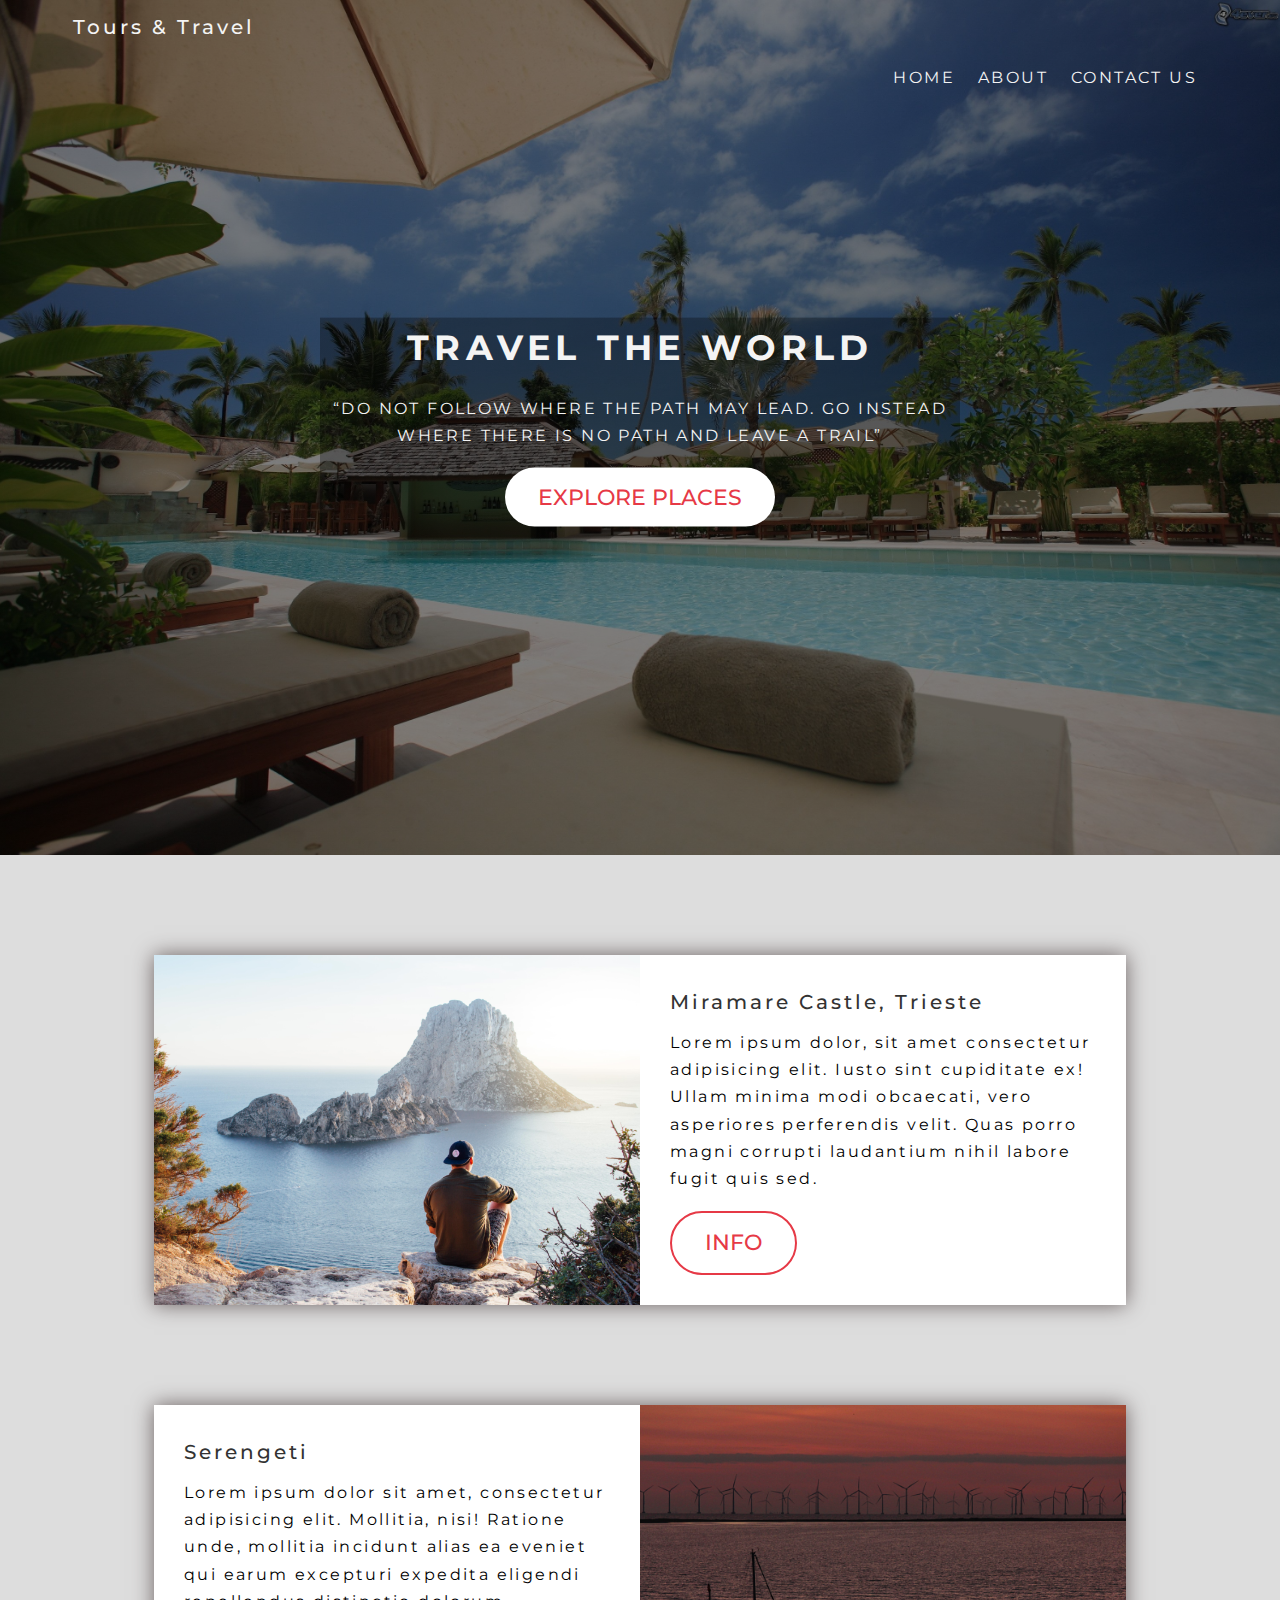
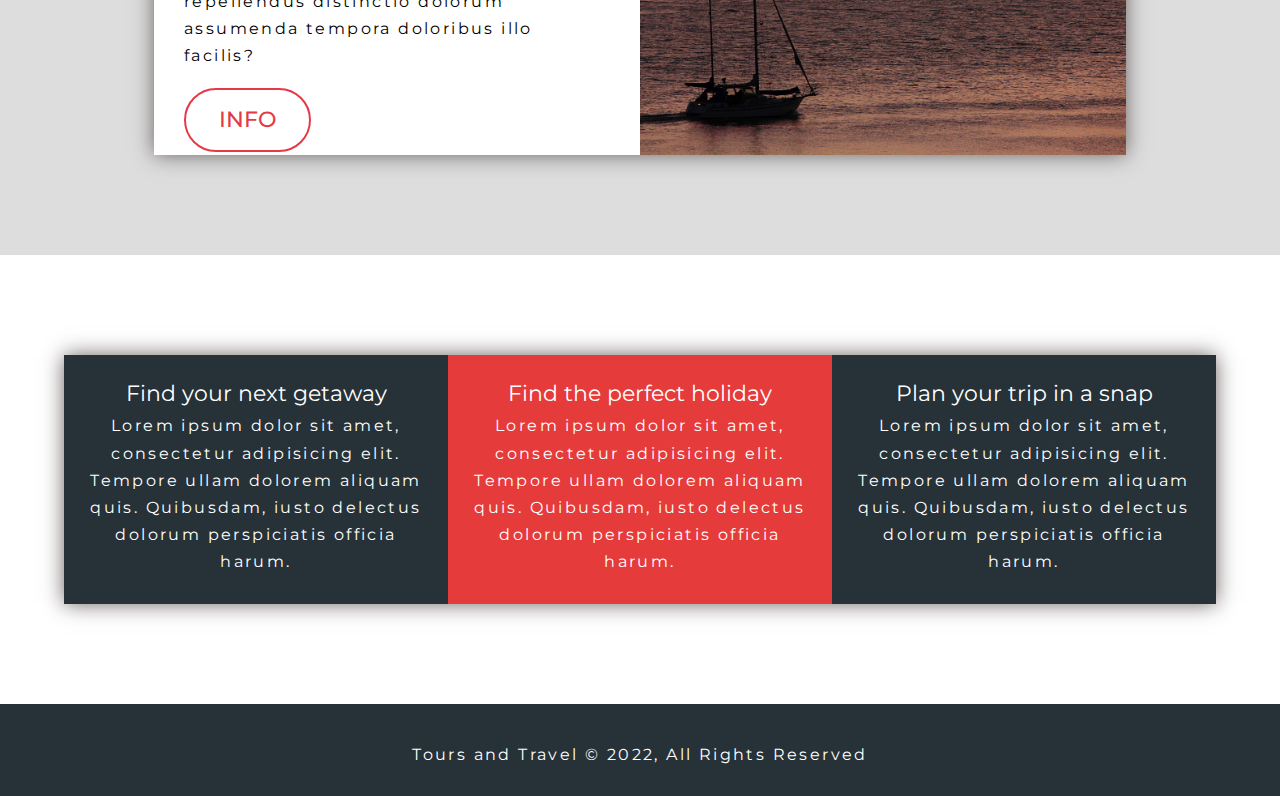
<file: index.html>
<!DOCTYPE html>
<html lang="en">
<head>
    <meta charset="UTF-8">
    <meta http-equiv="X-UA-Compatible" content="IE=edge">
    <meta name="viewport" content="width=device-width, initial-scale=1.0">
    <link rel="stylesheet" href="./css/style.css">
    <link rel="stylesheet" href="https://cdnjs.cloudflare.com/ajax/libs/font-awesome/6.0.0-beta3/css/all.min.css" integrity="sha512-Fo3rlrZj/k7ujTnHg4CGR2D7kSs0v4LLanw2qksYuRlEzO+tcaEPQogQ0KaoGN26/zrn20ImR1DfuLWnOo7aBA==" crossorigin="anonymous" referrerpolicy="no-referrer" />
    <title>Tours and Travel | Welcome</title>
</head>
<body>
    <header class="header">

        <nav class="navBar">
            <div class="container">
                <h1 class="logo, lgHeading, textWhite">Tours & Travel</h1>

            <ul class="navItems">
                <li class="navitem"><a href="./index.html">Home</a></li>
                <li class="navitem"><a href="./about.html">About</a></li>
                <li class="navitem"><a href="./contactUs.html">Contact Us</a></li>
            </ul>
            </div>
            
        </nav>

        <div class="headerContent">
            <h1 class="lgHeading textWhite">Travel the World</h1>
            <p class="textWhite">“Do not follow where the path may lead. Go instead where there is no path and leave a trail”</p>
            <a href="#explorePlaces" class="btn btnPrimary textRed mdHeading ">Explore Places</a>
        </div>

    </header>

    <section class="showcase" id="explorePlaces">
        <div class="container">

            <div class="row row1">
                <div class="imgBox">
                    <img src="./img/image24.PNG" alt="Image01">
                </div>
                <div class="textBox">
                    <h2 class="lgheading textBlack">
                        Miramare Castle, Trieste 
                    </h2>
                    <p class="textGrey">Lorem ipsum dolor, sit amet consectetur adipisicing elit. Iusto sint cupiditate ex! Ullam minima modi obcaecati, vero asperiores perferendis velit. Quas porro magni corrupti laudantium nihil labore fugit quis sed.</p>
                    <a href="#" class="btn btnSecondary textRed mdHeading ">Info</a>
                </div>
            </div>

            <div class="row row2">
                <div class="imgBox">
                    <img src="./img/image20.jpg" alt="Image01">
                </div>
                <div class="textBox">
                    <h2 class="lgheading textBlack">
                        Serengeti
                    </h2>
                    <p class="textGrey">Lorem ipsum dolor sit amet, consectetur adipisicing elit. Mollitia, nisi! Ratione unde, mollitia incidunt alias ea eveniet qui earum excepturi expedita eligendi repellendus distinctio dolorum assumenda tempora doloribus illo facilis?</p>
                    <a href="#" class="btn btnSecondary textRed mdHeading ">Info</a>
                </div>
            </div>

        </div>

    </section>

    <section class="features">
        
            <div class="container">
                <div class="boxWrapper">
                <div class="box box1">
                    <i class="fas fa-route fa-2x textRed"></i>
                    <header class="mdHeading">Find your next getaway</header>
                    <p>Lorem ipsum dolor sit amet, consectetur adipisicing elit. Tempore ullam dolorem aliquam quis. Quibusdam, iusto delectus dolorum perspiciatis officia harum.</p>
                </div>
                <div class="box box2">
                    <i class="fas fa-route fa-2x"></i>
                    <header class="mdHeading">Find the perfect holiday</header>
                    <p>Lorem ipsum dolor sit amet, consectetur adipisicing elit. Tempore ullam dolorem aliquam quis. Quibusdam, iusto delectus dolorum perspiciatis officia harum.</p>
                </div>
                <div class="box box3">
                    <i class="fas fa-route fa-2x textRed"></i>
                    <header class="mdHeading">Plan your trip in a snap</header>
                    <p>Lorem ipsum dolor sit amet, consectetur adipisicing elit. Tempore ullam dolorem aliquam quis. Quibusdam, iusto delectus dolorum perspiciatis officia harum.</p>
                </div>
            </div>


        </div>

    </section>

    <footer class="foot">
        <div class="container">
            <div class="social">
                <i class="fab fa-facebook fa-4x textWhite"></i>
                <i class="fab fa-youtube fa-4x textWhite"></i>
                <i class="fab fa-instagram fa-4x textWhite"></i>
            </div>
            <p>Tours and Travel &copy; 2022, All Rights Reserved</p>

        </div>


    </footer>
    
</body>
</html>
</file>
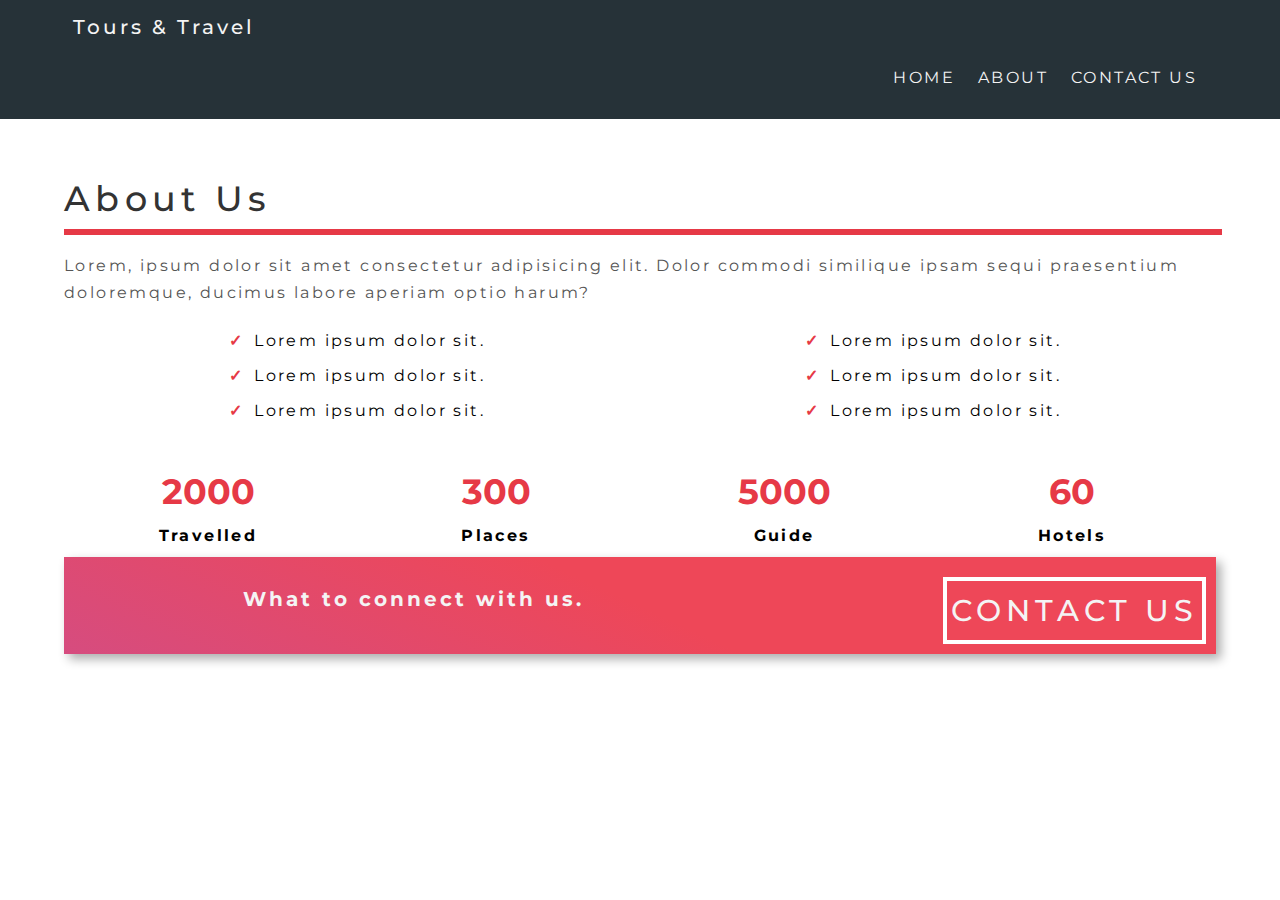
<file: about.html>
<!DOCTYPE html>
<html lang="en">
    <head>
        <meta charset="UTF-8">
        <meta http-equiv="X-UA-Compatible" content="IE=edge">
        <meta name="viewport" content="width=device-width, initial-scale=1.0">
        <link rel="stylesheet" href="./css/style.css">
        <link rel="stylesheet" href="https://cdnjs.cloudflare.com/ajax/libs/font-awesome/6.0.0-beta3/css/all.min.css" integrity="sha512-Fo3rlrZj/k7ujTnHg4CGR2D7kSs0v4LLanw2qksYuRlEzO+tcaEPQogQ0KaoGN26/zrn20ImR1DfuLWnOo7aBA==" crossorigin="anonymous" referrerpolicy="no-referrer" />
        <title>About Us</title>
    </head>
<body>
    <nav class="navBar bgDarknav">
        <div class="container">
            <h1 class="logo, lgHeading, textWhite">Tours & Travel</h1>

        <ul class="navItems">
            <li class="navitem"><a href="./index.html">Home</a></li>
            <li class="navitem"><a href="./about.html">About</a></li>
            <li class="navitem"><a href="./contactUs.html">Contact Us</a></li>
        </ul>
        </div>
        
    </nav>

    <section class="about">
        <div class="container">
            <h2 class="lgHeading textBlack aboutHeading">About Us</h2>
            <p class="textGray">Lorem, ipsum dolor sit amet consectetur adipisicing elit. Dolor commodi similique ipsam sequi praesentium doloremque, ducimus labore aperiam optio harum?</p>
            <div class="abtwrap">
                <div class="right textGrey">
                    <ul>
                        <li class="">Lorem ipsum dolor sit.</li>
                        <li>Lorem ipsum dolor sit.</li>
                        <li>Lorem ipsum dolor sit.</li>
                    </ul>
                </div>
                <div class="left textGrey">
                    <ul>
                        <li>Lorem ipsum dolor sit.</li>
                        <li>Lorem ipsum dolor sit.</li>
                        <li>Lorem ipsum dolor sit.</li>
                    </ul>
                </div>
            </div>

            <div class="counts">
                <div class="countItem countItem1">
                    <span class="lgHeading textRed">2000</span>
                    <p class="textGrey">Travelled</p>
                </div>
                <div class="countItem countItem2">
                    <span class="lgHeading textRed">300</span>
                    <p class="textGrey">Places</p>
                </div>
                <div class="countItem countItem3">
                    <span class="lgHeading textRed">5000</span>
                    <p class="textGrey">Guide</p>
                </div>
                <div class="countItem countItem4">
                    <span class="lgHeading textRed">60</span>
                    <p class="textGrey">Hotels</p>
                </div>

            </div>

            <div class="banner">
                <div class="bleft">
                    <p class="pline">What to connect with us.</p>
                </div>
                <div class="bright">
                    <a href="contactUs.html" class="btnb">Contact Us</a>
                </div>
                </div>

        
        </div>
        
        
    </section>
   
    
</body>
</html>
</file>
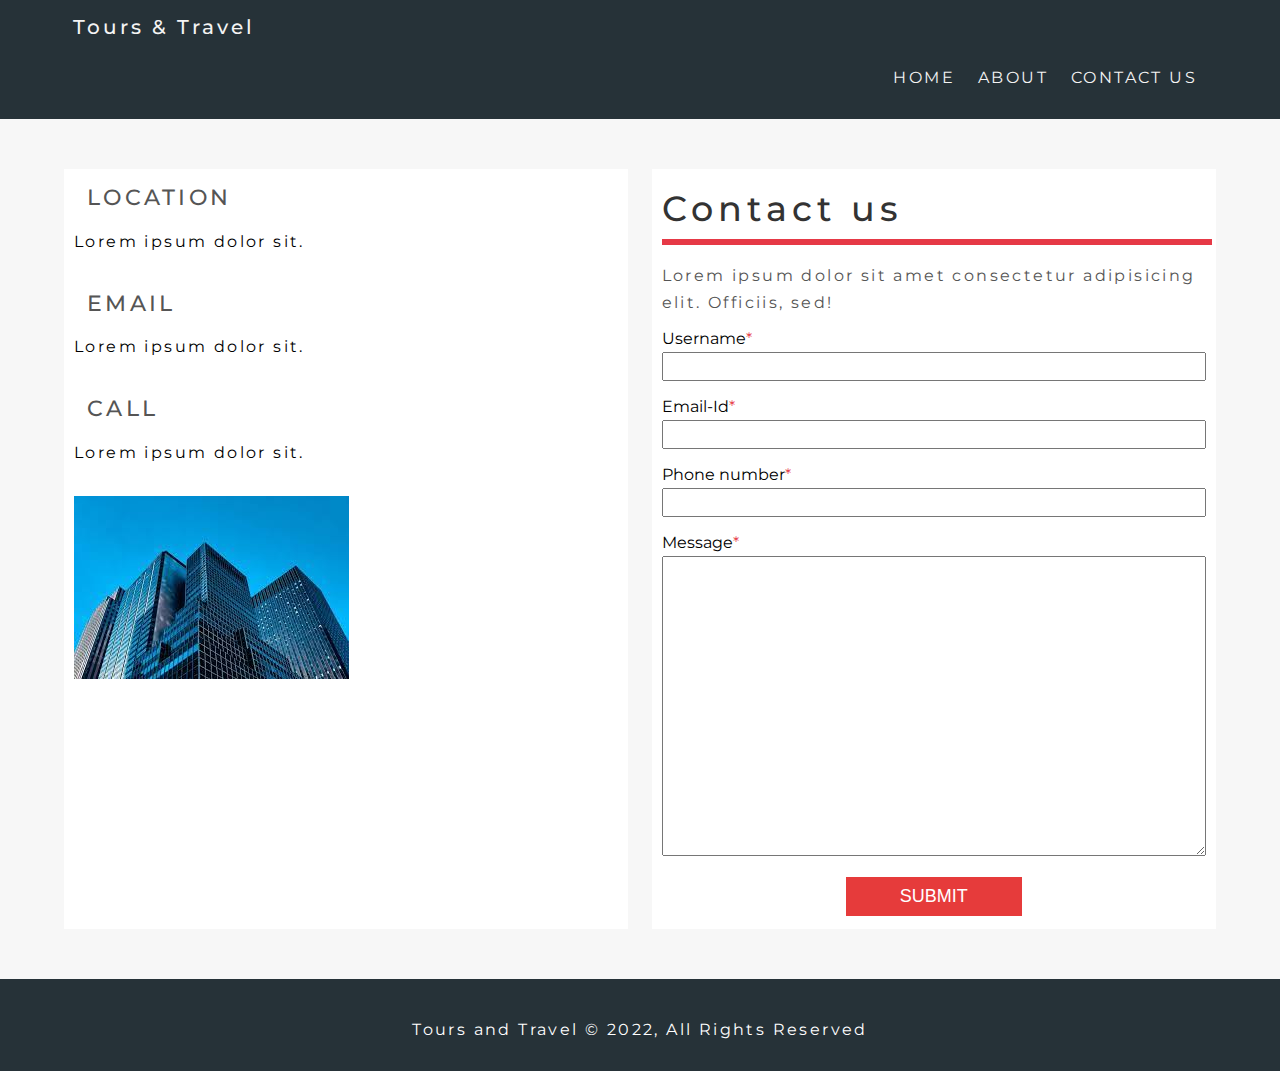
<file: contactUs.html>
<!DOCTYPE html>
<html lang="en">
<head>
    <meta charset="UTF-8">
    <meta http-equiv="X-UA-Compatible" content="IE=edge">
    <meta name="viewport" content="width=device-width, initial-scale=1.0">
    <link rel="stylesheet" href="./css/style.css">
    <link rel="stylesheet" href="https://cdnjs.cloudflare.com/ajax/libs/font-awesome/6.0.0-beta3/css/all.min.css" integrity="sha512-Fo3rlrZj/k7ujTnHg4CGR2D7kSs0v4LLanw2qksYuRlEzO+tcaEPQogQ0KaoGN26/zrn20ImR1DfuLWnOo7aBA==" crossorigin="anonymous" referrerpolicy="no-referrer" />
    <title>Contact Us</title>
</head>
<body>
    <nav class="navBar bgDarknav">
        <div class="container">
            <h1 class="logo, lgHeading, textWhite">Tours & Travel</h1>

        <ul class="navItems">
            <li class="navitem"><a href="./index.html">Home</a></li>
            <li class="navitem"><a href="./about.html">About</a></li>
            <li class="navitem"><a href="./contactUs.html">Contact Us</a></li>
        </ul>
        </div>
        
    </nav>

    <section class="contactform">
        <div class="container">
            <div class="formWrapper">
                <div class="cmpAddress">
                    <div class="addresGroup">
                        <i class="fas fa-map-marker-alt fa-3x textRed"></i>
                        <h2 class="textGray mdHeading">Location</h2>
                        <p>Lorem ipsum dolor sit.</p>
                    </div>
                    <div class="addresGroup">
                        <i class=" far fa-envelope fa-3x textRed"></i>
                        <h2 class="textGray mdHeading">Email</h2>
                        <p>Lorem ipsum dolor sit.</p>

                    </div>
                    <div class="addresGroup">
                        <i class="fas fa-phone-square-alt fa-3x textRed"></i>
                        <h2 class="textGray mdHeading">Call</h2>
                        <p>Lorem ipsum dolor sit.</p>

                    </div>

                    <img src="./img/cmpImage.jfif" alt="Company office">

                    
                </div>
                <form action="" class="cForm">
                    <h1 class="lgHeading textBlack">Contact us</h1>
                    <p class="textGray">Lorem ipsum dolor sit amet consectetur adipisicing elit. Officiis, sed!</p>
                    <div class="formGroup">
                        <label for="username">Username</label>
                        <input type="text" name="" id="username" required>
                    </div>
                    <div class="formGroup">
                        <label for="email">Email-Id</label>
                        <input type="email" name="" id="email" required>
                    </div>
                    <div class="formGroup">
                        <label for="phone">Phone number</label>
                        <input type="number" name="" id="phone" required>
                    </div>
                    <div class="formGroup">
                        <label for="message">Message</label>
                        <textarea name="" id="message"></textarea>
                    </div>
                    <button type="submit" class="formSubmit">Submit</button>
                </form>
            </div>
        </div>
        
    </section>

    <footer class="foot">
        <div class="container">
            <div class="social">
                <i class="fab fa-facebook fa-4x textWhite"></i>
                <i class="fab fa-youtube fa-4x textWhite"></i>
                <i class="fab fa-instagram fa-4x textWhite"></i>
            </div>
            <p>Tours and Travel &copy; 2022, All Rights Reserved</p>

        </div>


    </footer>

    
</body>
</html>
</file>
<file: css/style.css>
@import url("https://fonts.googleapis.com/css2?family=Montserrat:wght@300;400;500;700&display=swap");

* {
  margin: 0;
  padding: 0;
  box-sizing: border-box;
}

html {
  font-size: 62.5%;
}

body {
  font-family: "Montserrat", sans-serif;
  line-height: 1.7;
}

ul li {
  list-style: none;
}
a {
  font-size: 1.6rem;
  text-decoration: none;
}
p,
li {
  font-size: 1.6rem;
  margin-bottom: 0.5em;
  letter-spacing: 0.15em;
}

h1,
h2,
h3 {
  margin-bottom: 0.5em;
  letter-spacing: 0.15em;
  font-weight: 500;
  font-size: 2rem;
}

.container {
  max-width: 1200px;
  width: 90%;
  margin: 0px auto;
}

.lgHeading {
  font-size: 3.5rem;
}

.mdHeading {
  font-size: 2.2rem;
}

.textRed {
  color: #e63946;
}
.textWhite {
  color: #f4f4f4;
}
.textBlack {
  color: #333;
}
.textGray {
  color: #555;
}

.btn {
  display: inline-block;
  padding: 0.5em 1.5em;
  font-weight: 500;
  text-transform: uppercase;
  margin: 0.5em 0;
}

.btnPrimary {
  background-color: #fff;
  border-radius: 10em;
}
.btnSecondary {
  background-color: #fff;
  border-radius: 10em;
  border: 2px #e63946 solid;
  border-radius: 1.5em;
}

.btnPrimary:hover {
  background-color: #ddd;
}
.btnSecondary:hover {
  background-color: #ee9191;
}

.header {
  position: relative;
  height: 95vh;
  background: linear-gradient(rgba(0, 0, 0, 0.5), rgba(0, 0, 0, 0.5)),
    url(../img/image017.jpg);
  background-position: center;
  background-size: cover;
  background-repeat: no-repeat;
}

.navBar {
  /* border: 2px solid green; */
  padding: 1rem;
}

.navBar::after {
  content: "";
  display: block;
  clear: both;
}

.navBar .logo {
  float: left;
}
.navBar .navItems {
  float: right;
}

.navBar a:link,
.navBar a:visited {
  color: #f4f4f4;
}

.navBar a {
  padding-bottom: 0.3rem;
}

.navBar a:hover {
  border-bottom: 1px solid #f4f4f4;
}

.navBar .navItems .navitem {
  display: inline-block;
  padding: 1rem;
  text-transform: uppercase;
}

.headerContent {
  position: absolute;
  top: 50%;
  left: 50%;
  transform: translate(-50%, -50%);
  text-align: center;
  background: linear-gradient(rgba(0, 0, 0, 0.3), rgba(0, 0, 0, 0.3));
}

.headerContent h1 {
  text-transform: uppercase;
  font-weight: 700;
}

.headerContent p {
  text-transform: uppercase;
}

.showcase {
  background-color: #ddd;
  padding: 10rem;
}

.row {
  height: 350px;
  background-color: #fff;
  box-shadow: 0px 0px 20px 0px rgb(109, 99, 99);
}
.row1 {
  margin-bottom: 10rem;
  background-color: #fff;
}

.row1 .imgBox,
.row2 .textBox {
  float: left;
  width: 50%;
}

.row1 .textBox,
.row2 .imgBox {
  float: right;
  width: 50%;
}

.row .textBox {
  padding: 3rem;
}

.row .imgBox {
  height: 100%;
}
.row .imgBox img {
  display: inline-block;
  width: 100%;
  height: 100%;
  object-fit: cover;
}

.row::after {
  content: "";
  display: block;
  clear: both;
}

.features {
  padding: 10rem 0;
}

.boxWrapper {
  box-shadow: 0px 0px 20px 0px rgb(109, 99, 99);
}

.box {
  width: 33.333333%;
  float: left;
  padding: 2rem;
  text-align: center;
}

.box1,
.box3 {
  background-color: #263238;
  color: #fff;
}

.box2 {
  background-color: #e63b3b;
  color: #fff;
}

.boxWrapper::after {
  content: "";
  display: block;
  clear: both;
}

.foot {
  background-color: #263238;
  color: #fff;
  padding: 2rem;
  text-align: center;
}
.social i {
  margin: 0.1em;
}

.bgDarknav {
  background-color: #263238;
}

.about {
  padding: 5rem 0;
}
.aboutHeading::after {
  content: "";
  display: block;
  border: 3px solid #e63946;
  width: 100%;
}

.abtwrap {
  text-align: center;
  margin-top: 2rem;
}

.abtwrap .left {
  float: left;
  width: 50%;
}

.abtwrap .right {
  float: left;
  width: 50%;
}

.abtwrap:after {
  content: "";
  display: block;
  clear: both;
}

.abtwrap li::before {
  content: "\2713";
  color: #e63946;
  font-weight: 700;
  padding: 1rem;
  display: inline;
}

.countItem {
  float: left;
  width: 25%;
  text-align: center;
  margin-top: 3rem;
}

.counts:after {
  content: "";
  display: block;
  clear: both;
}

.countItem1,
.countItem2,
.countItem3,
.countItem4 {
  font-weight: 700;
}

.banner {
  background: linear-gradient(25deg, #d64c7f, #ee4758 50%);
  color: #f4f4f4;
  padding: 1rem;
  box-shadow: 5px 5px 10px #00000054;
}

.bleft {
  float: left;
  width: 60%;
  text-align: center;
}

.bright {
  float: right;
  width: 40%;
  text-align: right;
}
.pline {
  font-weight: 700;
  font-size: 2rem;
  margin-top: 1.5rem;
}

.btnb {
  text-align: center;
  display: inline-block;
  font-weight: 500;
  font-size: 3rem;
  text-transform: uppercase;
  border: 4px solid white;
  padding: 0.4rem 0.4rem;
  letter-spacing: 0.5rem;
  color: #f4f4f4;
  margin-top: 1rem;
}

.banner:after {
  content: "";
  display: block;
  clear: both;
}

.contactform {
  padding: 5rem 0;
  background: #f7f7f7;
}

.formWrapper .cmpAddress {
  height: 760px;
  float: left;
  width: 49%;
  background: #fff;
  padding: 1rem;
}

.formWrapper .cmpAddress i {
  display: inline-block;
  margin-right: 1rem;
}

.formWrapper .cmpAddress h2 {
  display: inline-block;
  text-transform: uppercase;
}
.formWrapper .addresGroup {
  margin-bottom: 3rem;
}

.formWrapper .cmpAddress img {
  max-width: 90%;
  max-height: 40rem;
  object-fit: cover;
  object-position: right;
}

.formWrapper .cForm {
  height: 760px;
  font-size: 1.6rem;
  float: right;
  width: 49%;
  background: #fff;
  padding: 1rem;
}

.formWrapper:after {
  content: "";
  display: block;
  clear: both;
}

.cForm h1::after {
  content: "";
  display: block;
  border: 3px solid #e63946;
  width: 100%;
}

.formWrapper .cForm label {
  display: block;
}

.formWrapper .cForm input {
  padding: 0.5rem;
  width: 100%;
}

.formWrapper .cForm .formGroup {
  margin-bottom: 1.2rem;
}

.formWrapper .cForm label::after {
  content: "* ";
  color: #e63946;
}

.formWrapper .cForm textarea {
  width: 100%;
  height: 300px;
  padding: 1rem;
}

.formSubmit {
  display: block;
  margin: 0 auto;
  padding: 0.5em 3em;
  font-size: 1.8rem;
  text-transform: uppercase;
  background: #e63b3b;
  color: #fff;
  outline: none;
  border: none;
  cursor: pointer;
}

/* Media Querires */

@media (max-width: 500px) {
  html {
    font-size: 50%;
  }
  .navBar .logo,
  .navBar .navItems {
    float: none;
    display: block;
    width: 100%;
    text-align: center;
  }

  .row {
    height: auto;
    width: 100%;
  }

  .row1 .imgBox,
  .row2 .textBox,
  .row1 .textBox,
  .row2 .imgBox {
    float: none;
    width: 100%;
    text-align: center;
  }

  .features .box {
    float: none;
    width: 100%;
    text-align: center;
    margin-bottom: 5rem;
    box-shadow: 0px 0px 20px 0px rgb(109, 99, 99);
  }
  .boxWrapper {
    box-shadow: none;
  }

  .bleft,
  .bright {
    float: none;
    width: 100%;
    text-align: center;
  }

  .formWrapper .cmpAddress,
  .formWrapper .cForm {
    height: auto;
    float: none;
    width: 100%;
    background: #fff;
    padding: 1rem;
    margin-bottom: 5rem;
  }
}

/* 501 to 768 */

@media (min-width: 501px) and (max-width: 768px) {
  html {
    font-size: 50%;
  }
  p {
    font-size: 1.8rem;
  }

  .navBar .logo,
  .navBar .navItems {
    float: none;
    display: block;
    width: 100%;
    text-align: center;
  }

  .row {
    height: auto;
    width: 100%;
  }

  .row1 .imgBox,
  .row2 .textBox,
  .row1 .textBox,
  .row2 .imgBox {
    float: none;
    width: 100%;
    text-align: center;
  }

  .features .box {
    float: none;
    width: 100%;
    text-align: center;
    margin-bottom: 5rem;
    box-shadow: 0px 0px 20px 0px rgb(109, 99, 99);
  }
  .boxWrapper {
    box-shadow: none;
  }

  .bleft,
  .bright {
    float: none;
    width: 100%;
    text-align: center;
  }

  .formWrapper .cmpAddress,
  .formWrapper .cForm {
    height: auto;
    float: none;
    width: 100%;
    background: #fff;
    padding: 1rem;
    margin-bottom: 5rem;
  }
}

/* 769 to 1200 */

@media (min-width: 769px) and (max-width: 1200px) {
  html {
    font-size: 56.25%;
  }
  .row {
    height: 500px;
  }
}

@media (orientation: landscape) and (max-height: 500px) {
  .header {
    height: 90vmax;
  }
}
</file>
